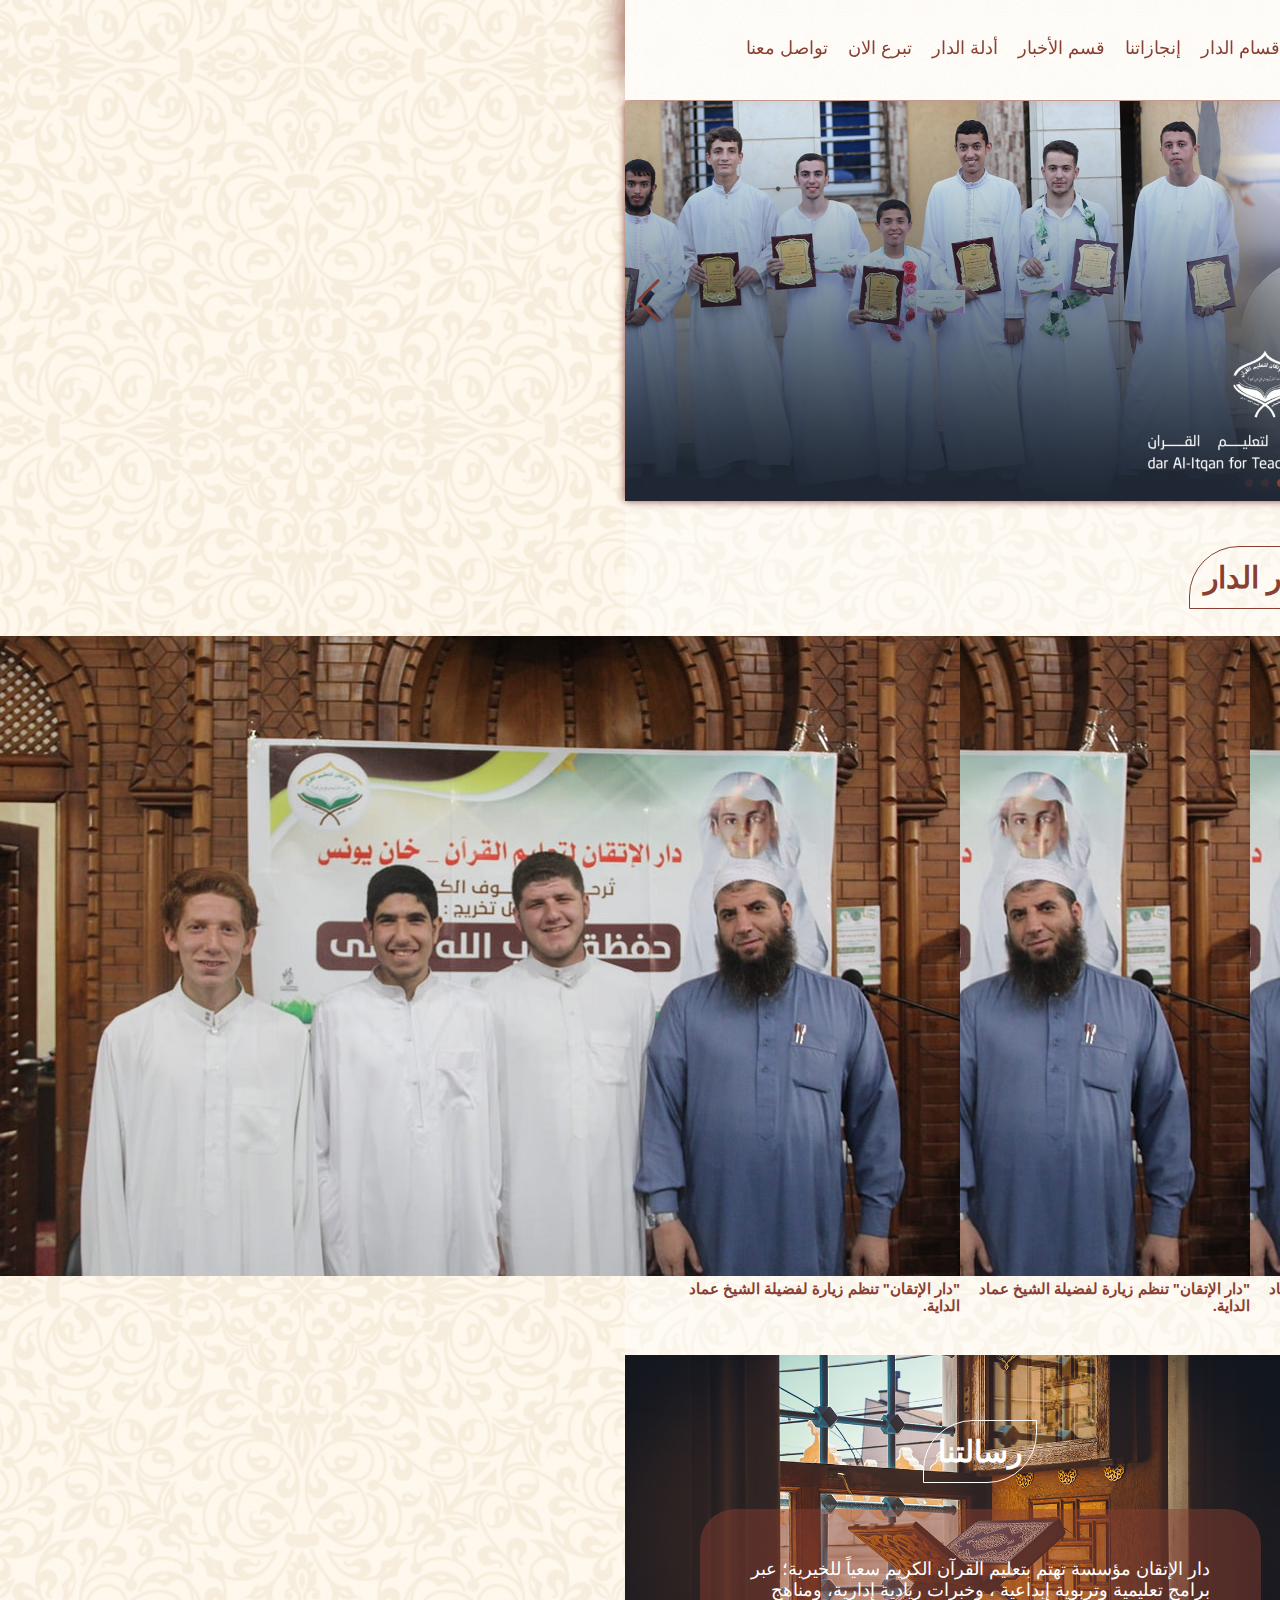
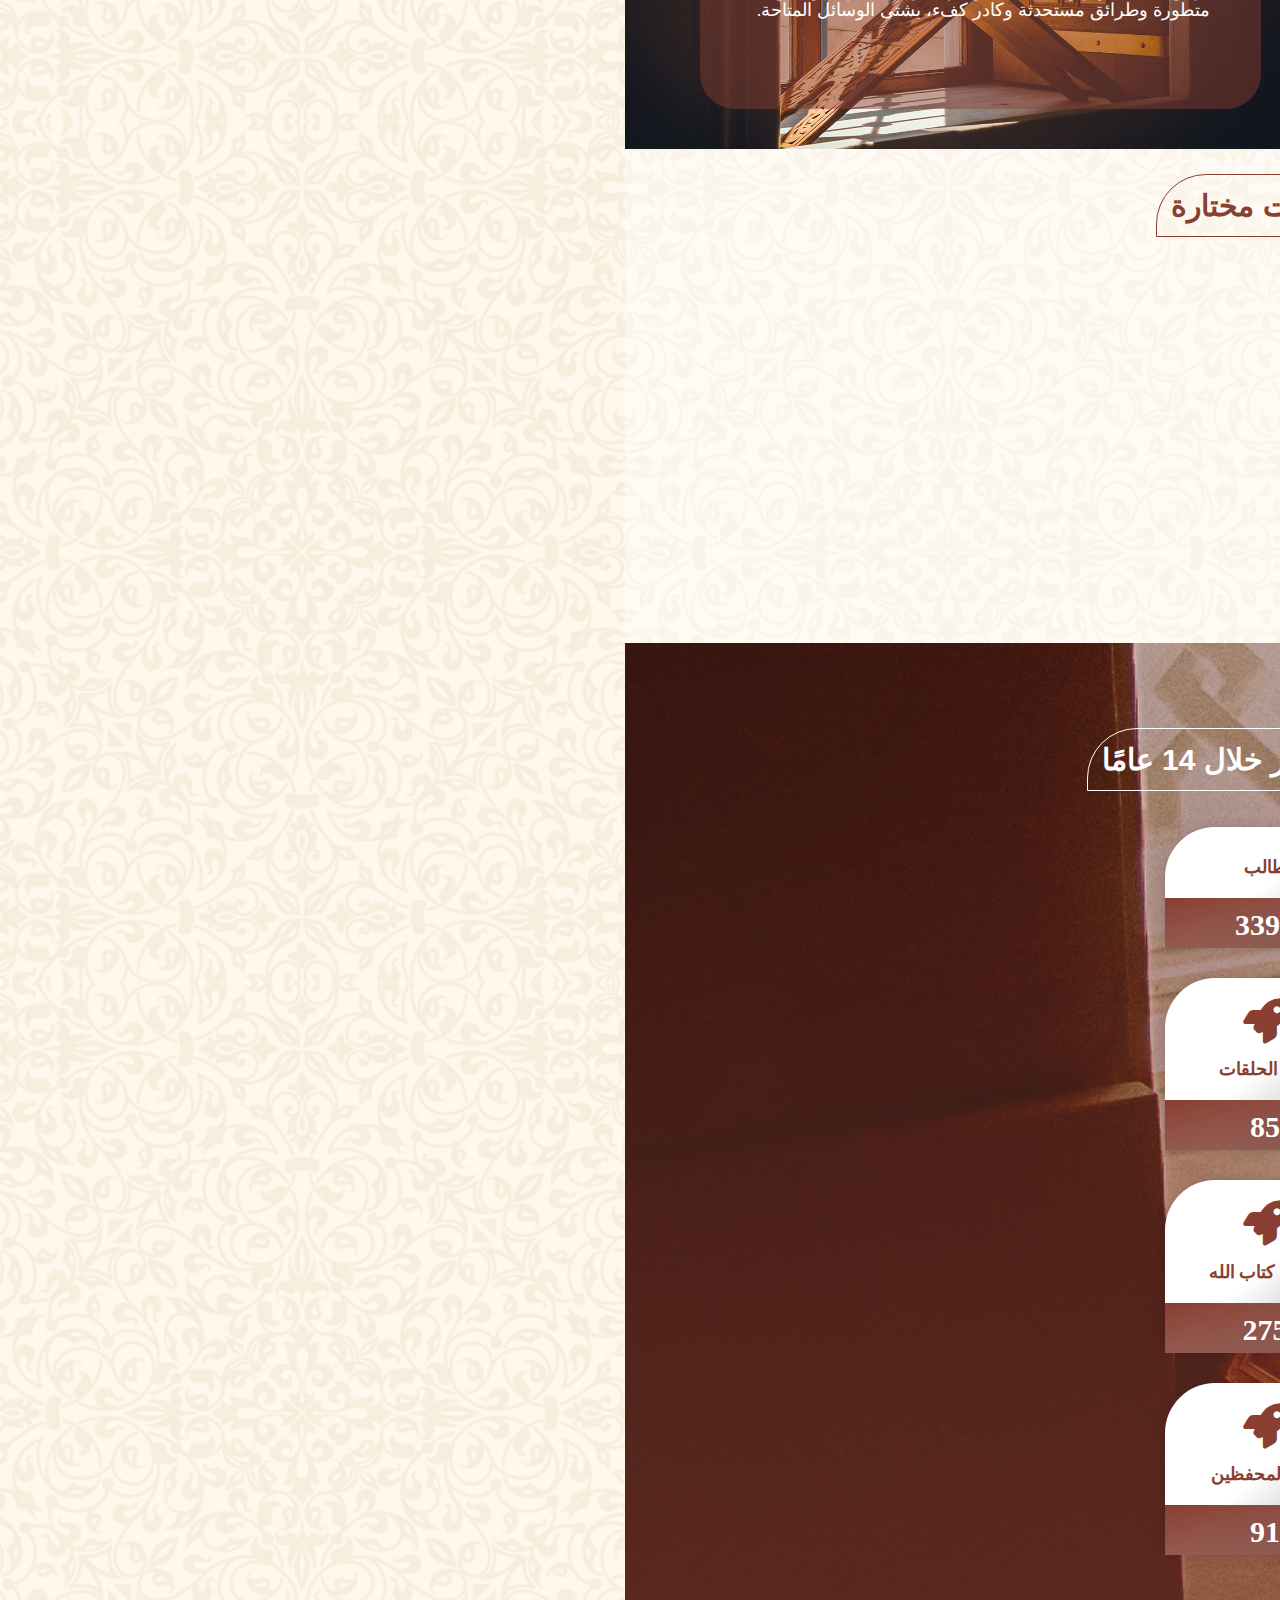
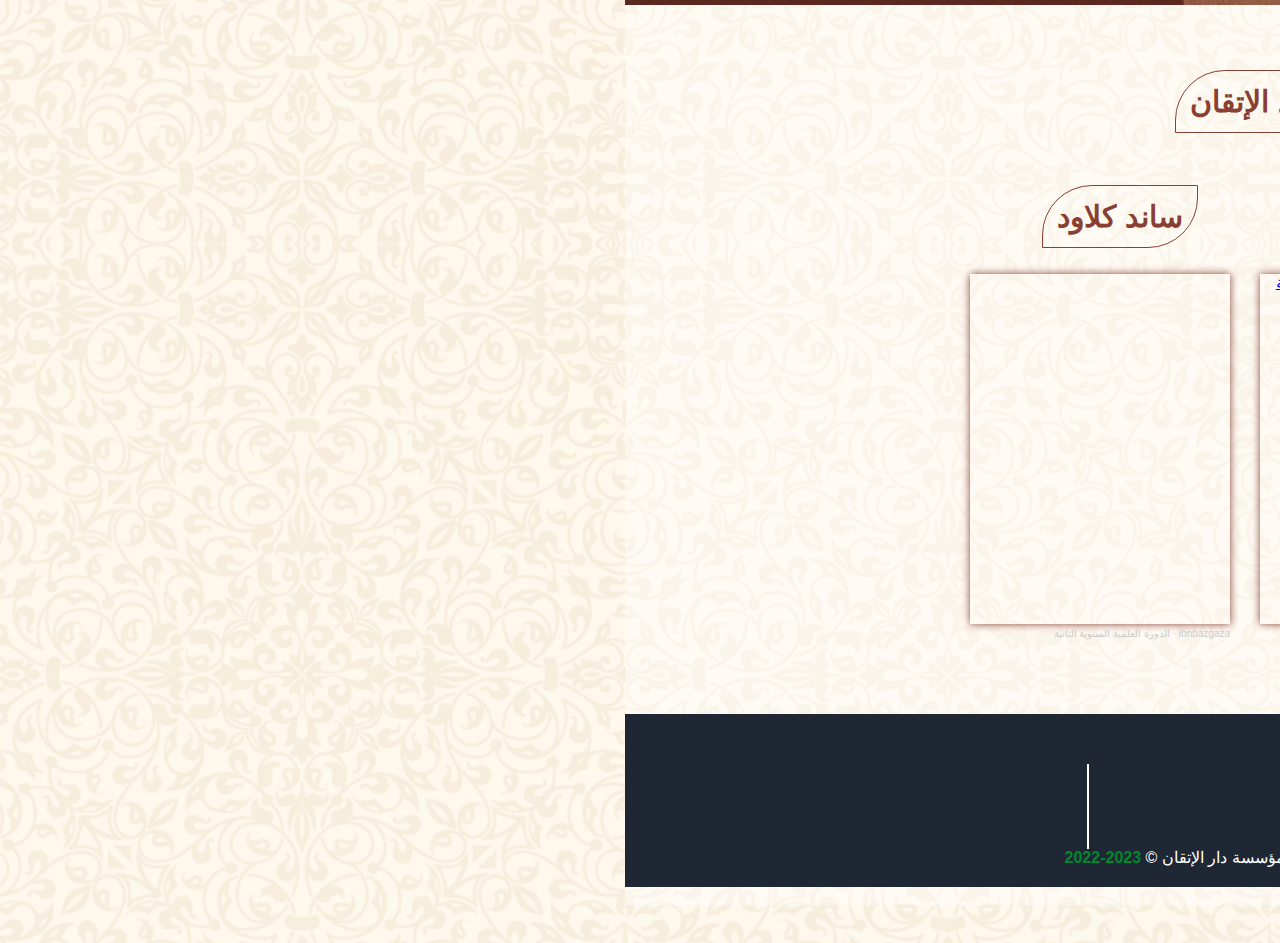
<file: index.html>
<!DOCTYPE html>
<html lang="en">

<head>
    <meta charset="UTF-8">
    <meta http-equiv="X-UA-Compatible" content="IE=edge">
    <meta name="viewport" content="width=device-width, initial-scale=1.0">
    <title>دار الإتقان لتعليم القران</title>
    <link rel="icon" href="image/logo.icon">
    <link href="https://cdn.jsdelivr.net/npm/bootstrap@5.0.2/dist/css/bootstrap.min.css" rel="stylesheet"
        integrity="sha384-EVSTQN3/azprG1Anm3QDgpJLIm9Nao0Yz1ztcQTwFspd3yD65VohhpuuCOmLASjC" crossorigin="anonymous">
    <link rel="stylesheet" href="css/normalize.css">
    <link rel="stylesheet" href="css/all.min.css">
    <link rel="stylesheet" href="css/styel.css">
    <link rel="stylesheet" href="https://cdn.jsdelivr.net/npm/swiper@8/swiper-bundle.min.css" />

    <link rel="stylesheet" href="https://cdnjs.cloudflare.com/ajax/libs/font-awesome/6.2.0/css/all.min.css"
        integrity="sha512-xh6O/CkQoPOWDdYTDqeRdPCVd1SpvCA9XXcUnZS2FmJNp1coAFzvtCN9BmamE+4aHK8yyUHUSCcJHgXloTyT2A=="
        crossorigin="anonymous" referrerpolicy="no-referrer" />
    <script src="js.js"></script>
</head>

<body>
    <div id="fb-root"></div>
    <script async defer crossorigin="anonymous" src="https://connect.facebook.net/ar_AR/sdk.js#xfbml=1&version=v15.0"
        nonce="FnlOFCj2"></script>
    <header clsss="header">
        <div class="container">
            <a href="index.html" class="logo">
                <img src="image/Untitled-1.png" alt="Logo">
            </a>
            <nav>
                <i class="fas fa-bars toggle-menu"></i>
                <ul class="menu">

                    <li><a href="#" class="actives">الرئيسية </a></li>
                    <li class="main-li"><a href="#">عن الجمعية</a>
                        <ul class="sub-menu">
                            <li><a class="sub-a" href="#">مجلس الإدارة</a></li>
                            <li><a class="sub-a" href="#message">الرؤية والرسالة</a></li>
                            <li><a class="sub-a" href="#">الفروع</a></li>

                        </ul>
                    </li>
                    <li class="sac-li"><a href="#">أقسام الدار</a>
                        <ul class="sub-menu">
                            <li class="sub-a"><a href="">قسم تحفيظ القرآن الكريم </a></li>
                            <li class="sub-a"><a href="">قسم الدورات والتجويد والأسانيد</a></li>
                            <li class="sub-a"><a href=""> قسيم ديوان الحفاظ </a></li>
                            <li class="sub-a"><a href="">قسم التربية والمواهب الإبداعية </a></li>
                            <li class="sub-a"><a href=""> قسم الأنشطة والمسابقة </a></li>

                        </ul>
                    </li>
                    <li><a href="#">إنجازاتنا</a></li>
                    <li><a href="news.html">قسم الأخبار</a></li>
                    <li><a href="#">أدلة الدار</a></li>
                    <li><a href="#">تبرع الان</a></li>
                    <li><a href="Contact-Us.html">تواصل معنا </a></li>
                </ul>

            </nav>

        </div>
    </header>


    <div class="swiper nwesimg">
        <!-- Additional required wrapper -->
        <div class="swiper-wrapper">

            <div class="swiper-slide ddd">
                <img src="/image/1.jpg" alt="">
                <div class="carousel-caption d-none d-md-block">
                    <!-- <h5>Second slide label</h5>
                    <p>"دار الإتقان" تنظم زيارة لفضيلة الشيخ عماد الداية.</p> -->
                </div>
            </div>
            <div class="swiper-slide">
                <img src="/image/2.jpg" alt="">
                <div class="carousel-caption d-none d-md-block">
                    <!-- <h5>Second slide label</h5>
                    <p>Some representative placeholder content for the second.</p> -->
                </div>
            </div>
            <div class="swiper-slide">
                <img src="/image/3.jpg" alt="">
                <div class="carousel-caption d-none d-md-block">
                    <!-- <h5>Second slide label</h5>
                    <p>Some representative placeholder content for the second.</p> -->
                </div>
            </div>

        </div>
        <div class="swiper-pagination"></div>
        <div class="swiper-button-prev"></div>
        <div class="swiper-button-next"></div>


    </div>


    <div class="new-item">
        <div class="title">
            <h2><a href="news.html">أخبار الدار</a></h2>

        </div>
        <div class="container">
            <a href="news-one-details.html" class="a-card">

                <div class="card" style="width: 17rem;">
                    <img src="image/222.jpg" class="card-img-top" alt="...">
                    <div class="card-body">
                        <h5 class="card-text"> "دار الإتقان" تنظم زيارة لفضيلة الشيخ عماد الداية.</h5>
                    </div>
                </div>

            </a>
            <a href="news-one-details.html" class="a-card">

                <div class="card" style="width: 17rem;">
                    <img src="image/222.jpg" class="card-img-top" alt="...">
                    <div class="card-body">
                        <h5 class="card-text"> "دار الإتقان" تنظم زيارة لفضيلة الشيخ عماد الداية.</h5>
                    </div>
                </div>

            </a>
            <a href="news-one-details.html" class="a-card">

                <div class="card" style="width: 17rem;">
                    <img src="image/222.jpg" class="card-img-top" alt="...">
                    <div class="card-body">
                        <h5 class="card-text"> "دار الإتقان" تنظم زيارة لفضيلة الشيخ عماد الداية.</h5>
                    </div>
                </div>

            </a>
            <a href="news-one-details.html" class="a-card">

                <div class="card" style="width: 17rem;">
                    <img src="image/222.jpg" class="card-img-top" alt="...">
                    <div class="card-body">
                        <h5 class="card-text"> "دار الإتقان" تنظم زيارة لفضيلة الشيخ عماد الداية.</h5>
                    </div>
                </div>

            </a>
        </div>

    </div>
    <div class="message">

        <div class="container">

            <div class="about-dar">


                <div class="target">
                    <div class="title-1">
                        <h2><a href="#">رؤيتنا</a></h2>

                    </div>
                    <div>
                        <p>
                            نتطلع إلى أن نكون مؤسسة مثالية نموذجية، رائدة في تعليم القرآن وإنبات جيل ذي أخـلاق رفيعة
                            بفهم سلفنا
                            الصالـح علـى مستوى العالم الإسلامي.

                        </p>
                    </div>

                </div>

                <div class="vision">
                    <div class="title-1">
                        <h2><a href="#">رسالتنا</a></h2>

                    </div>


                    <p>
                        دار الإتقان مؤسسة تهتم بتعليم القرآن الكريم سعياً للخيرية؛ عبر برامج تعليمية وتربوية إبداعية ،
                        وخبرات
                        ريادية إدارية، ومناهج متطورة وطرائق مستحدثة وكادر كفء، بشتى الوسائل المتاحة.

                    </p>

                </div>


            </div>

        </div>


    </div>

    <div class="iframe">

        <div class="title">
            <h2><a href="#">مرئيـات مختارة</a></h2>
        </div>

        <div class="container">
            <div class="video">
                <div class="YouTube-main">
                    <iframe style="width:620px ; height: 345px;" class="main-iframe"
                        src="https://www.youtube.com/embed/MIt7xdtnVzE?start=5" title="YouTube video player"
                        frameborder="0"
                        allow="accelerometer; autoplay; clipboard-write; encrypted-media; gyroscope; picture-in-picture"
                        allowfullscreen></iframe>
                </div>
                <div class="YouTube-secondary">
                    <div class="top">
                        <iframe src="https://www.youtube.com/embed/APTAqMpzfMs" style="width: 310px;
                        height: 170px;" title="YouTube video player" frameborder="0"
                            allow="accelerometer; autoplay; clipboard-write; encrypted-media; gyroscope; picture-in-picture"
                            allowfullscreen></iframe>
                    </div>
                    <div class="top">
                        <iframe src="https://www.youtube.com/embed/APTAqMpzfMs" style="width: 310px;
                        height: 170px;" title="YouTube video player" frameborder="0"
                            allow="accelerometer; autoplay; clipboard-write; encrypted-media; gyroscope; picture-in-picture"
                            allowfullscreen></iframe>
                    </div>
                </div>

            </div>



        </div>
    </div>

    <div class="Achievements">
        <div class="container">

            <div class="row">
                <div class="titles">
                    <h2><a href="#">إنجازات الدار خلال 14 عامًا</a></h2>

                </div>

                <div class="col-md-3 col-sm-6">
                    <div class="counter blue">
                        <div class="counter-icon">
                            <i class="fa-solid fa-person"></i>
                        </div>
                        <h3>طالب</h3>
                        <span class="counter-value">14800</span>
                    </div>
                </div>
                <div class="col-md-3 col-sm-6">
                    <div class="counter blue">
                        <div class="counter-icon">
                            <i class="fa fa-rocket"></i>
                        </div>
                        <h3>عدد الحلقات</h3>
                        <span class="counter-value">370</span>
                    </div>
                </div>
                <div class="col-md-3 col-sm-6">
                    <div class="counter blue">
                        <div class="counter-icon">
                            <i class="fa fa-rocket"></i>
                        </div>
                        <h3>حافظ كتاب الله</h3>
                        <span class="counter-value">1200</span>
                    </div>
                </div>
                <div class="col-md-3 col-sm-6">
                    <div class="counter blue">
                        <div class="counter-icon">
                            <i class="fa fa-rocket"></i>
                        </div>
                        <h3>عدد المحفظين</h3>
                        <span class="counter-value">395</span>
                    </div>
                </div>

                <!-- <div class="col-md-3 col-sm-6">
                    <div class="counter blue">
                        <div class="counter-icon">
                            <i class="fa fa-rocket"></i>
                        </div>
                        <h3>طالبة</h3>
                        <span class="counter-value">77000</span>
                    </div>
                </div>
                <div class="col-md-3 col-sm-6">
                    <div class="counter blue">
                        <div class="counter-icon">
                            <i class="fa fa-rocket"></i>
                        </div>
                        <h3>عدد الحلقات</h3>
                        <span class="counter-value">262</span>
                    </div>
                </div>
                <div class="col-md-3 col-sm-6">
                    <div class="counter blue">
                        <div class="counter-icon">
                            <i class="fa fa-rocket"></i>
                        </div>
                        <h3>عدد المحفظات</h3>
                        <span class="counter-value">262</span>
                    </div>
                </div> 
                <div class="col-md-3 col-sm-6">
                    <div class="counter blue">
                        <div class="counter-icon">
                            <i class="fa fa-rocket"></i>
                        </div>
                        <h3>حفاظ كتاب الله</h3>
                        <span class="counter-value">300</span>
                    </div>
                </div> -->
            </div>
        </div>
    </div>


    <!-- Start social media -->
    <div class="socialmedia">
        <div class="container">
            <div class="title" style="z-index: 345;">
                <h2><a href="#">نوافذ الإتقان</a></h2>
            </div>

            <div class="windows">

                <div class="twitter">
                    <div class="title">
                        <h2><a href="#">تويتر</a></h2>
                    </div>
                    <div class="iframe-social">
                        <a class="twitter-timeline twitter" href="https://twitter.com/dar_etqan?ref_src=twsrc%5Etfw">

                        </a>
                        <script async src="https://platform.twitter.com/widgets.js"></script>
                    </div>
                </div>
                <div class="facebook">
                    <div class="title">
                        <h2><a href="#">فيسبوك</a></h2>
                    </div>
                    <div class="iframe-social">
                        <div class="fb-page" data-href="https://www.facebook.com/dar.etqan.gaza" data-tabs="timeline"
                            data-width="346" data-height="350" data-small-header="false"
                            data-adapt-container-width="true" data-hide-cover="true" data-show-facepile="true">
                            <blockquote cite="https://www.facebook.com/dar.etqan.gaza" class="fb-xfbml-parse-ignore"><a
                                    href="https://www.facebook.com/dar.etqan.gaza">‏دار الإتقان لتعليم القرآن الإدارة
                                    العامة‏</a></blockquote>
                        </div>
                    </div>
                </div>
                <div class="soundcloud">
                    <div class="title">
                        <h2><a href="#">ساند كلاود</a></h2>
                    </div>
                    <div class="iframe-social">
                        <iframe width="100%" height="350" scrolling="no" frameborder="no" allow="autoplay"
                            src="https://w.soundcloud.com/player/?url=https%3A//api.soundcloud.com/playlists/1009014613&color=%23893f32&auto_play=false&hide_related=false&show_comments=true&show_user=true&show_reposts=false&show_teaser=true&visual=true"></iframe>
                        <div
                            style="font-size: 10px; color: #cccccc;line-break: anywhere;word-break: normal;overflow: hidden;white-space: nowrap;text-overflow: ellipsis; font-family: Interstate,Lucida Grande,Lucida Sans Unicode,Lucida Sans,Garuda,Verdana,Tahoma,sans-serif;font-weight: 100;">
                            <a href="https://soundcloud.com/ibnbazgaza" title="ibnbazgaza" target="_blank"
                                style="color: #cccccc; text-decoration: none;">ibnbazgaza</a> · <a
                                href="https://soundcloud.com/ibnbazgaza/sets/qgxszuuxv30j"
                                title="الدورة العلمية السنوية الثانية" target="_blank"
                                style="color: #cccccc; text-decoration: none;">الدورة العلمية السنوية الثانية</a>
                        </div>
                    </div>
                </div>

            </div>
        </div>
    </div>
    <!-- End social media -->

    <!-- Start Footer -->
    <div class="footer">
        <div class="container">

            <div class="about-footer">
                <div class="about">
                    <h4>عن المؤسسة</h5>
                        <p>
                            دار الإتقان لتعليم القرآن مؤسسة قرآنية تشرف على مراكز تعليم القرآن من خلال برامج تربوية
                            وتعليمية
                            متميزة ومناهج متطورة وكادر كفء
                        </p>

                </div>

                <div class="location">
                    <h4>مقر المؤسسة</h4>
                    <iframe class="ifr"
                        src="https://www.google.com/maps/embed?pb=!1m14!1m12!1m3!1d4822.093041112942!2d34.25071975595352!3d31.28343318419432!2m3!1f0!2f0!3f0!3m2!1i1024!2i768!4f13.1!5e0!3m2!1sar!2s!4v1668204470355!5m2!1sar!2s"
                        width="300" height="150" style="border:0;" allowfullscreen="" loading="lazy"
                        referrerpolicy="no-referrer-when-downgrade"></iframe>
                </div>
                <div class="if">
                    <!-- <h4>تغريدات الإتقان</h4>
                    <div class="Twitter">

                        
                    </div> -->
                </div>
            </div>

        </div>
        <p class="copyright">جميع الحقوق محفوظة لدى مؤسسة دار الإتقان &copy; <span> 2023-2022 </span>
        </p>

    </div>
    <!-- End Footer -->

    <button onclick="topFunction()" id="myBtn" title="Go to top">
        <i class="fa-solid fa-arrow-up"></i>
    </button>
    <script>

        let mybutton = document.getElementById("myBtn");

        // When the user scrolls down 20px from the top of the document, show the button
        window.onscroll = function () { scrollFunction() };

        function scrollFunction() {
            if (document.body.scrollTop > 20 || document.documentElement.scrollTop > 20) {
                mybutton.style.display = "block";
            } else {
                mybutton.style.display = "none";
            }
        }

        // When the user clicks on the button, scroll to the top of the document
        function topFunction() {
            document.body.scrollTop = 0;
            document.documentElement.scrollTop = 0;
        }

    </script>


    <script type="text/javascript" src="https://code.jquery.com/jquery-1.12.0.min.js"></script>
     
    <script>
        $(document).ready(function () {
            $('.counter-value').each(function () {
                $(this).prop('Counter', 0).animate({
                    Counter: $(this).text()
                }, {
                    duration: 3500,
                    easing: 'swing',
                    step: function (now) {
                        $(this).text(Math.ceil(now));
                    }
                });
            });
        });
    </script>
    <script src="https://cdn.jsdelivr.net/npm/swiper@8/swiper-bundle.min.js"></script>
    <script>
        const swiper = new Swiper('.swiper', {

            loop: true,

            pagination: {
                el: '.swiper-pagination',
            },

            navigation: {
                nextEl: '.swiper-button-next',
                prevEl: '.swiper-button-prev',
            },


        });


    </script>
</body>

</html>
</file>
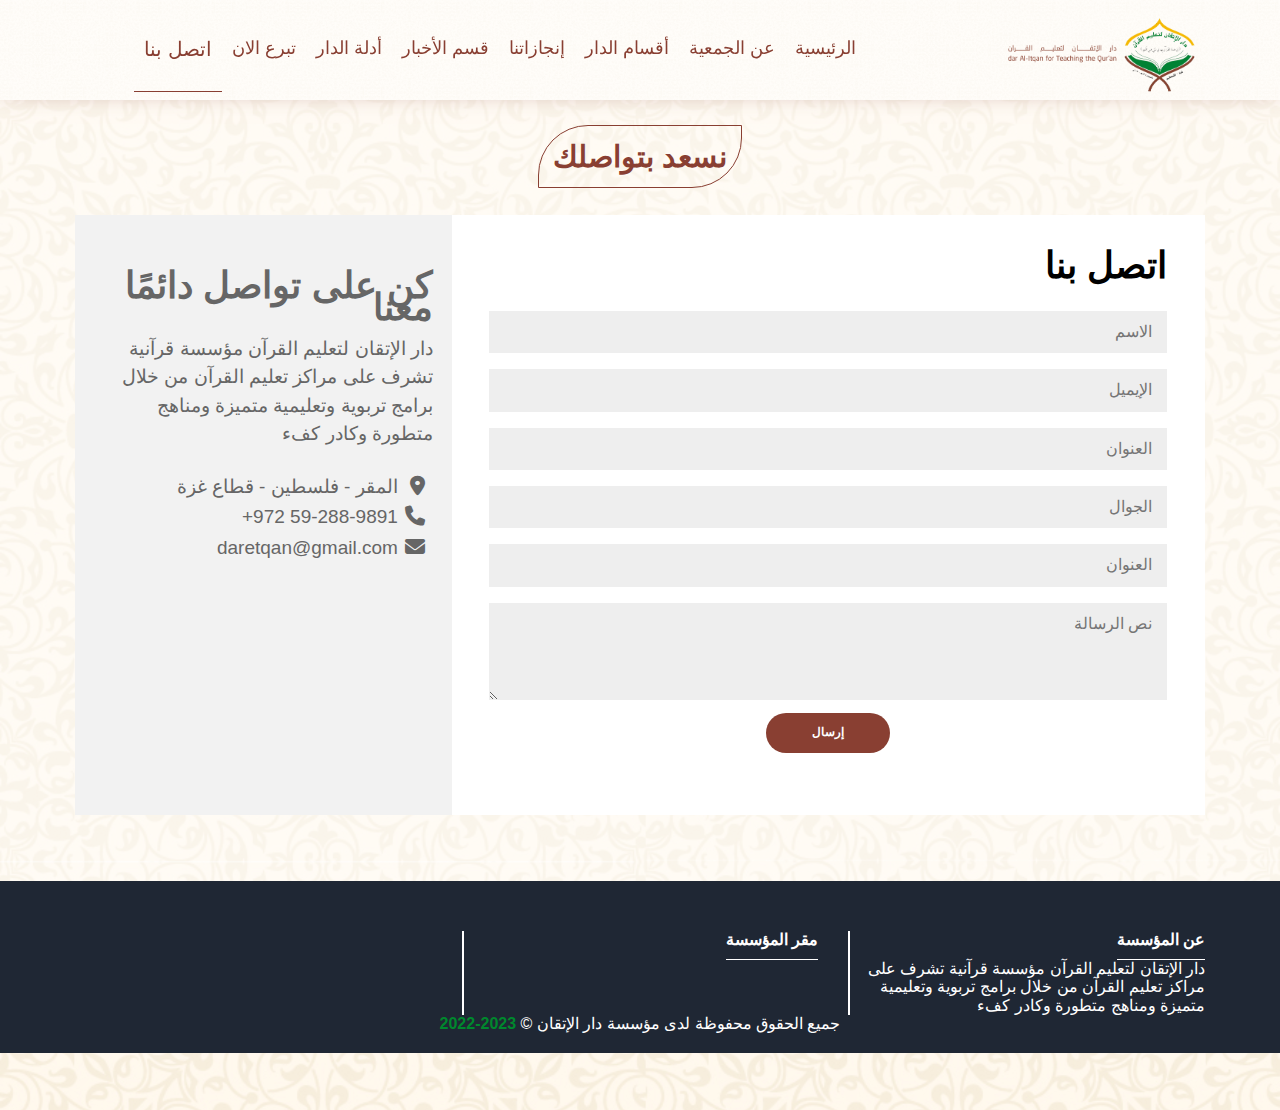
<file: Contact-Us.html>
<!DOCTYPE html>
<html lang="en">

<head>
    <meta charset="UTF-8">
    <meta http-equiv="X-UA-Compatible" content="IE=edge">
    <meta name="viewport" content="width=device-width, initial-scale=1.0">
    <title>اتصل بنا</title>
    <link rel="icon" href="image/logo.icon">
    <link href="https://cdn.jsdelivr.net/npm/bootstrap@5.0.2/dist/css/bootstrap.min.css" rel="stylesheet"
        integrity="sha384-EVSTQN3/azprG1Anm3QDgpJLIm9Nao0Yz1ztcQTwFspd3yD65VohhpuuCOmLASjC" crossorigin="anonymous">
    <link rel="stylesheet" href="css/normalize.css">
    <link rel="stylesheet" href="css/all.min.css">
    <link rel="stylesheet" href="css/styel.css">
    <link rel="stylesheet" href="https://cdn.jsdelivr.net/npm/swiper@8/swiper-bundle.min.css" />

    <link rel="stylesheet" href="https://cdnjs.cloudflare.com/ajax/libs/font-awesome/6.2.0/css/all.min.css"
        integrity="sha512-xh6O/CkQoPOWDdYTDqeRdPCVd1SpvCA9XXcUnZS2FmJNp1coAFzvtCN9BmamE+4aHK8yyUHUSCcJHgXloTyT2A=="
        crossorigin="anonymous" referrerpolicy="no-referrer" />
    <script src="js.js"></script>
    <style>

    </style>
</head>

<body>
    <header clsss="header">
        <div class="container">
            <a href="index.html" class="logo">
                <img src="image/Untitled-1.png" alt="Logo">
            </a>
            <nav>
                <i class="fas fa-bars toggle-menu"></i>
                <ul class="menu">

                    <li><a href="index.html">الرئيسية </a></li>
                    <li class="main-li"><a href="#">عن الجمعية</a>
                        <ul class="sub-menu">
                            <li><a class="sub-a" href="#">مجلس الإدارة</a></li>
                            <li><a class="sub-a" href="#message">الرؤية والرسالة</a></li>
                            <li><a class="sub-a" href="#">الفروع</a></li>

                        </ul>
                    </li>
                    <li class="sac-li"><a href="#">أقسام الدار</a>
                        <ul class="sub-menu">
                            <li class="sub-a"><a href="">قسم تحفيظ القرآن الكريم </a></li>
                            <li class="sub-a"><a href="">قسم الدورات والتجويد والأسانيد</a></li>
                            <li class="sub-a"><a href=""> قسيم ديوان الحفاظ </a></li>
                            <li class="sub-a"><a href="">قسم التربية والمواهب الإبداعية </a></li>
                            <li class="sub-a"><a href=""> قسم الأنشطة والمسابقة </a></li>

                        </ul>
                    </li>
                    <li><a href="#">إنجازاتنا</a></li>
                    <li><a href="news.html">قسم الأخبار</a></li>
                    <li><a href="#">أدلة الدار</a></li>
                    <li><a href="#">تبرع الان</a></li>
                    <li><a href="Contact-Us.html" class="actives">اتصل بنا</a></li>
                </ul>

            </nav>

        </div>
    </header>

    <div class="title"  >
        <h2><a href="news.html">نسعد بتواصلك</a></h2>
    </div>

    <div class="contact-us">

        <div class="container">
            <div class="form-container">
                <div class="right-container">
                    <div class="right-inner-container">
                        <form action="#">
                            <h2 class="lg-view">اتصل بنا</h2>

                            <!-- <div class="social-container">
                                <a href="#" class="social"><i class="fab fa-facebook-f"></i></a>
                                <a href="#" class="social"><i class="fab fa-google-plus-g"></i></a>
                                <a href="#" class="social"><i class="fab fa-linkedin-in"></i></a>
                            </div> -->
                            <input type="text" placeholder="الاسم" />
                            <input type="email" placeholder="الإيميل" />
                            <input type="" placeholder="العنوان" />
                            <input type="phone" placeholder="الجوال" />
                            <input type="text" placeholder="العنوان" />
                            <textarea rows="4" placeholder="نص الرسالة"></textarea>
                            <button>إرسال</button>
                        </form>
                    </div>
                </div>
                <div class="left-container">
                    <div class="left-inner-container">
                        <h2>كن على تواصل دائمًا معنا </h2>
                        <p> دار الإتقان لتعليم القرآن مؤسسة قرآنية تشرف على مراكز تعليم القرآن من خلال برامج تربوية
                            وتعليمية
                            متميزة ومناهج متطورة وكادر كفء</p>
                        <br>

                        <p class="location-contactUc">المقر - فلسطين - قطاع غزة </p>
                        <p class="phone-contactUc">+972 59-288-9891</p>
                        <p class="email-contactUc">daretqan@gmail.com</p>
                    </div>
                </div>
            </div>
        </div>
    </div>



    </div>
    <!-- Start Footer -->
    <div class="footer">
        <div class="container">

            <div class="about-footer">
                <div class="about">
                    <h4>عن المؤسسة</h5>
                        <p>
                            دار الإتقان لتعليم القرآن مؤسسة قرآنية تشرف على مراكز تعليم القرآن من خلال برامج تربوية
                            وتعليمية
                            متميزة ومناهج متطورة وكادر كفء
                        </p>

                </div>

                <div class="location">
                    <h4>مقر المؤسسة</h4>
                    <iframe class="ifr"
                        src="https://www.google.com/maps/embed?pb=!1m14!1m12!1m3!1d4822.093041112942!2d34.25071975595352!3d31.28343318419432!2m3!1f0!2f0!3f0!3m2!1i1024!2i768!4f13.1!5e0!3m2!1sar!2s!4v1668204470355!5m2!1sar!2s"
                        width="300" height="150" style="border:0;" allowfullscreen="" loading="lazy"
                        referrerpolicy="no-referrer-when-downgrade"></iframe>
                </div>
                <div class="if">
                    <!-- <h4>تغريدات الإتقان</h4>
                <div class="Twitter">                      
                </div> -->
                </div>
            </div>

        </div>
        <p class="copyright">جميع الحقوق محفوظة لدى مؤسسة دار الإتقان &copy; <span> 2023-2022 </span>
        </p>

    </div>
    <!-- End Footer -->
    <button onclick="topFunction()" id="myBtn" title="Go to top">
        <i class="fa-solid fa-arrow-up"></i>
    </button>
    <script src="btn.js"></script>
</body>

</html>
</file>
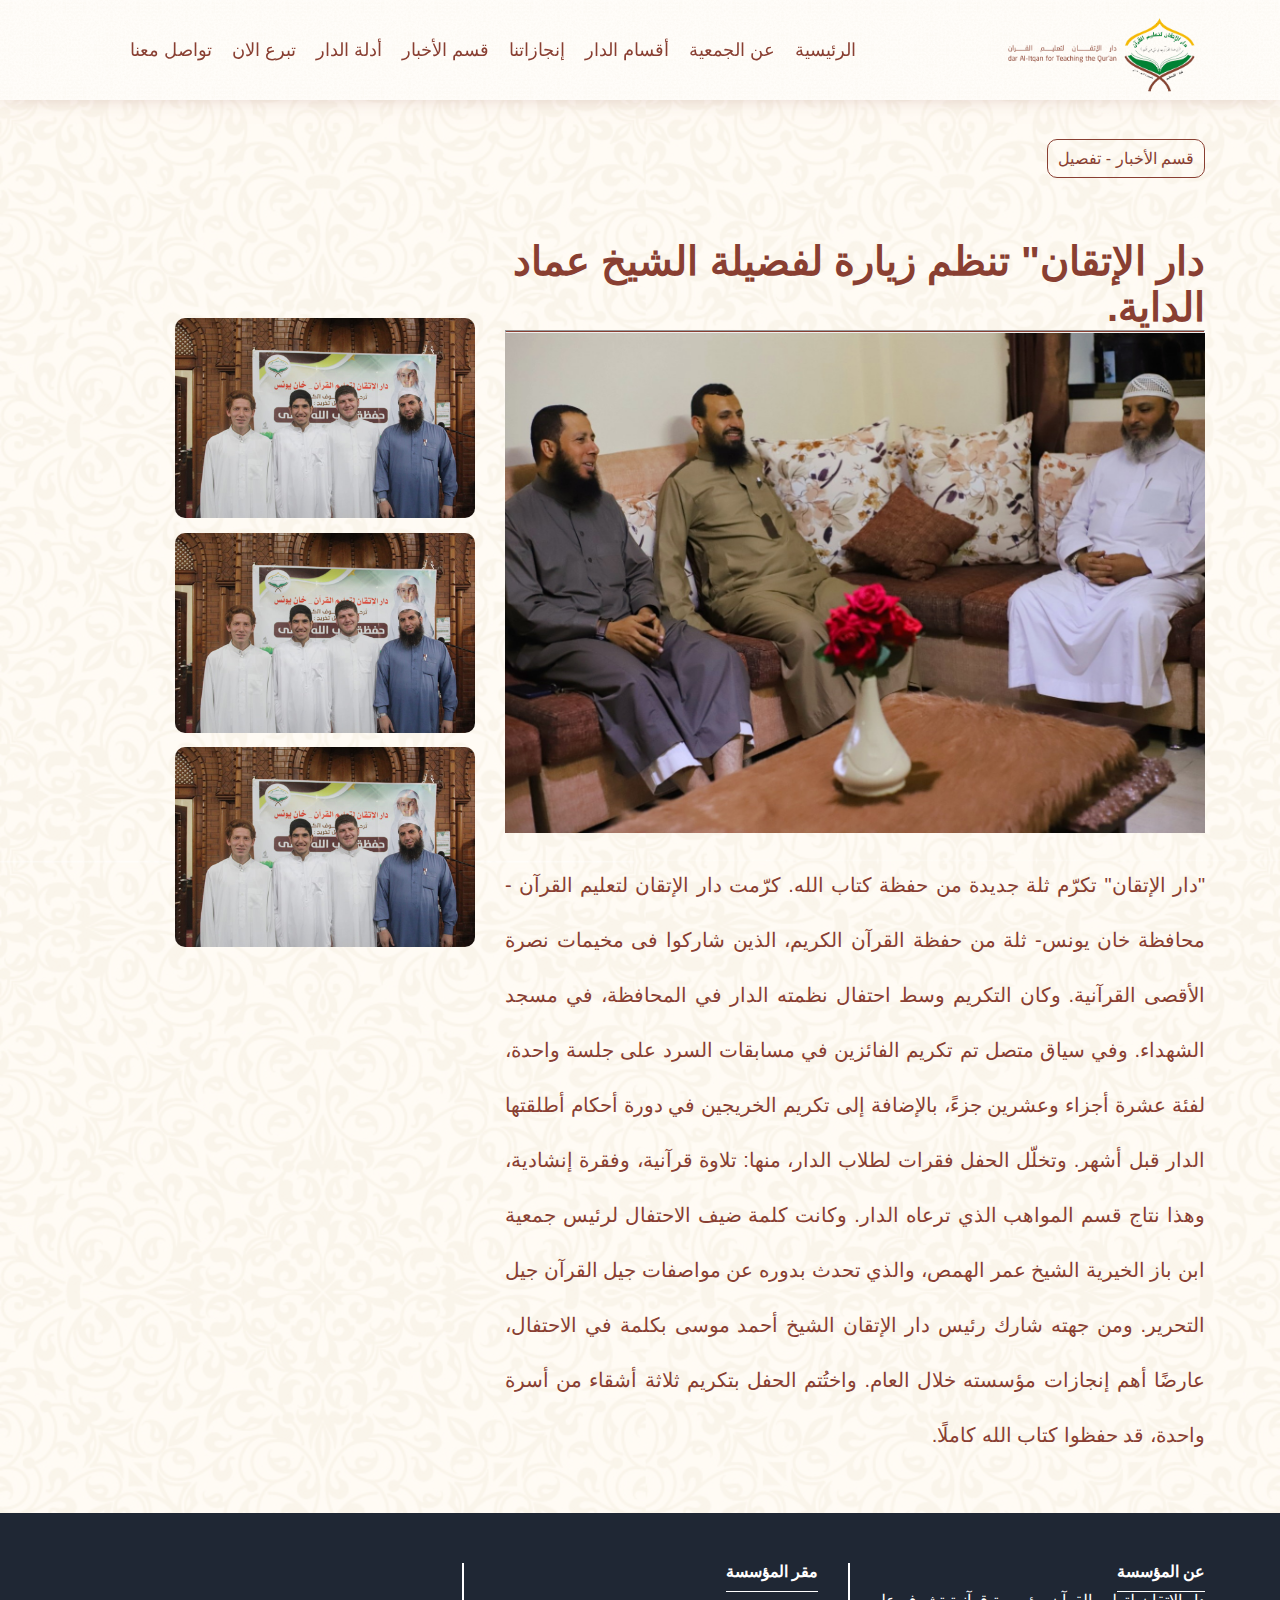
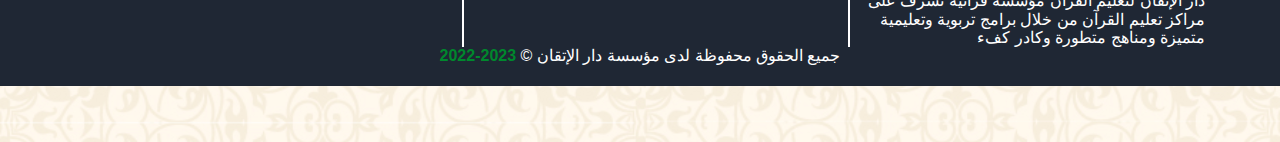
<file: news-one-details.html>
<!DOCTYPE html>
<html lang="en">

<head>
    <meta charset="UTF-8">
    <meta http-equiv="X-UA-Compatible" content="IE=edge">
    <meta name="viewport" content="width=device-width, initial-scale=1.0">
    <title>دار الإتقان" تنظم زيارة لفضيلة الشيخ عماد الداية.</title>
    <link rel="icon" href="image/logo.icon">
    <link href="https://cdn.jsdelivr.net/npm/bootstrap@5.0.2/dist/css/bootstrap.min.css" rel="stylesheet"
        integrity="sha384-EVSTQN3/azprG1Anm3QDgpJLIm9Nao0Yz1ztcQTwFspd3yD65VohhpuuCOmLASjC" crossorigin="anonymous">
    <link rel="stylesheet" href="css/normalize.css">
    <link rel="stylesheet" href="css/all.min.css">
    <link rel="stylesheet" href="css/styel.css">
    <link rel="stylesheet" href="https://cdn.jsdelivr.net/npm/swiper@8/swiper-bundle.min.css" />

    <link rel="stylesheet" href="https://cdnjs.cloudflare.com/ajax/libs/font-awesome/6.2.0/css/all.min.css"
        integrity="sha512-xh6O/CkQoPOWDdYTDqeRdPCVd1SpvCA9XXcUnZS2FmJNp1coAFzvtCN9BmamE+4aHK8yyUHUSCcJHgXloTyT2A=="
        crossorigin="anonymous" referrerpolicy="no-referrer" />

</head>

<body>
    <header clsss="header">
        <div class="container">
            <a href="index.html" class="logo">
                <img src="image/Untitled-1.png" alt="Logo">
            </a>
            <nav>
                <i class="fas fa-bars toggle-menu"></i>
                <ul class="menu">

                    <li><a href="index.html">الرئيسية </a></li>
                    <li class="main-li"><a href="#">عن الجمعية</a>
                        <ul class="sub-menu">
                            <li><a class="sub-a" href="#">مجلس الإدارة</a></li>
                            <li><a class="sub-a" href="#message">الرؤية والرسالة</a></li>
                            <li><a class="sub-a" href="#">الفروع</a></li>

                        </ul>
                    </li>
                    <li class="sac-li"><a href="#">أقسام الدار</a>
                        <ul class="sub-menu">
                            <li class="sub-a"><a href="">قسم تحفيظ القرآن الكريم </a></li>
                            <li class="sub-a"><a href="">قسم الدورات والتجويد والأسانيد</a></li>
                            <li class="sub-a"><a href=""> قسيم ديوان الحفاظ </a></li>
                            <li class="sub-a"><a href="">قسم التربية والمواهب الإبداعية </a></li>
                            <li class="sub-a"><a href=""> قسم الأنشطة والمسابقة </a></li>

                        </ul>
                    </li>
                    <li><a href="#">إنجازاتنا</a></li>
                    <li><a href="news.html">قسم الأخبار</a></li>
                    <li><a href="#">أدلة الدار</a></li>
                    <li><a href="#">تبرع الان</a></li>
                    <li><a href="#">تواصل معنا </a></li>
                </ul>

            </nav>

        </div>
    </header>


    <div class="new-one">
        <div class="container">
            <div class="path">
                <a href="#">
                    قسم الأخبار - تفصيل
                </a>

            </div>

            <div class="content">
                <div class="image-news">
                    <div class="titles">
                        <h3>دار الإتقان" تنظم زيارة لفضيلة الشيخ عماد الداية.</h3>
                        <hr class="hr">
                    </div>
                    <div class="imags">
                        <img src="/image/111.jpg" alt="">
                    </div>
                    <p class="details">
                        "دار الإتقان" تكرّم ثلة جديدة من حفظة كتاب الله.
                        كرّمت دار الإتقان لتعليم القرآن - محافظة خان يونس- ثلة من حفظة القرآن الكريم، الذين شاركوا فى
                        مخيمات نصرة الأقصى القرآنية.

                        وكان التكريم وسط احتفال نظمته الدار في المحافظة، في مسجد الشهداء.
                        وفي سياق متصل تم تكريم الفائزين في مسابقات السرد على جلسة واحدة، لفئة عشرة أجزاء وعشرين جزءً،
                        بالإضافة إلى تكريم الخريجين في دورة أحكام أطلقتها الدار قبل أشهر.

                        وتخلّل الحفل فقرات لطلاب الدار، منها: تلاوة قرآنية، وفقرة إنشادية، وهذا نتاج قسم المواهب الذي
                        ترعاه الدار.

                        وكانت كلمة ضيف الاحتفال لرئيس جمعية ابن باز الخيرية الشيخ عمر الهمص، والذي تحدث بدوره عن مواصفات
                        جيل القرآن جيل التحرير.

                        ومن جهته شارك رئيس دار الإتقان الشيخ أحمد موسى بكلمة في الاحتفال، عارضًا أهم إنجازات مؤسسته خلال
                        العام.

                        واختُتم الحفل بتكريم ثلاثة أشقاء من أسرة واحدة، قد حفظوا كتاب الله كاملًا.</p>


                </div>
                <div class="image-other">
                    <img src="/image/222.jpg" alt="">
                    <img src="/image/222.jpg" alt="">
                    <img src="/image/222.jpg" alt="">
                </div>




            </div>
        </div>


    </div>
    </div>
 <!-- Start Footer -->
 <div class="footer">
    <div class="container">

        <div class="about-footer">
            <div class="about">
                <h4>عن المؤسسة</h5>
                    <p>
                        دار الإتقان لتعليم القرآن مؤسسة قرآنية تشرف على مراكز تعليم القرآن من خلال برامج تربوية
                        وتعليمية
                        متميزة ومناهج متطورة وكادر كفء
                    </p>

            </div>

            <div class="location">
                <h4>مقر المؤسسة</h4>
                <iframe class="ifr"
                    src="https://www.google.com/maps/embed?pb=!1m14!1m12!1m3!1d4822.093041112942!2d34.25071975595352!3d31.28343318419432!2m3!1f0!2f0!3f0!3m2!1i1024!2i768!4f13.1!5e0!3m2!1sar!2s!4v1668204470355!5m2!1sar!2s"
                    width="300" height="150" style="border:0;" allowfullscreen="" loading="lazy"
                    referrerpolicy="no-referrer-when-downgrade"></iframe>
            </div>
            <div class="if">
                <!-- <h4>تغريدات الإتقان</h4>
                <div class="Twitter">                      
                </div> -->
            </div>
        </div>

    </div>
    <p class="copyright">جميع الحقوق محفوظة لدى مؤسسة دار الإتقان &copy; <span> 2023-2022 </span>
    </p>

</div>
<!-- End Footer -->
<button onclick="topFunction()" id="myBtn" title="Go to top">
    <i class="fa-solid fa-arrow-up"></i>
</button>
<script src="btn.js"></script>
</body>

</html>
</file>
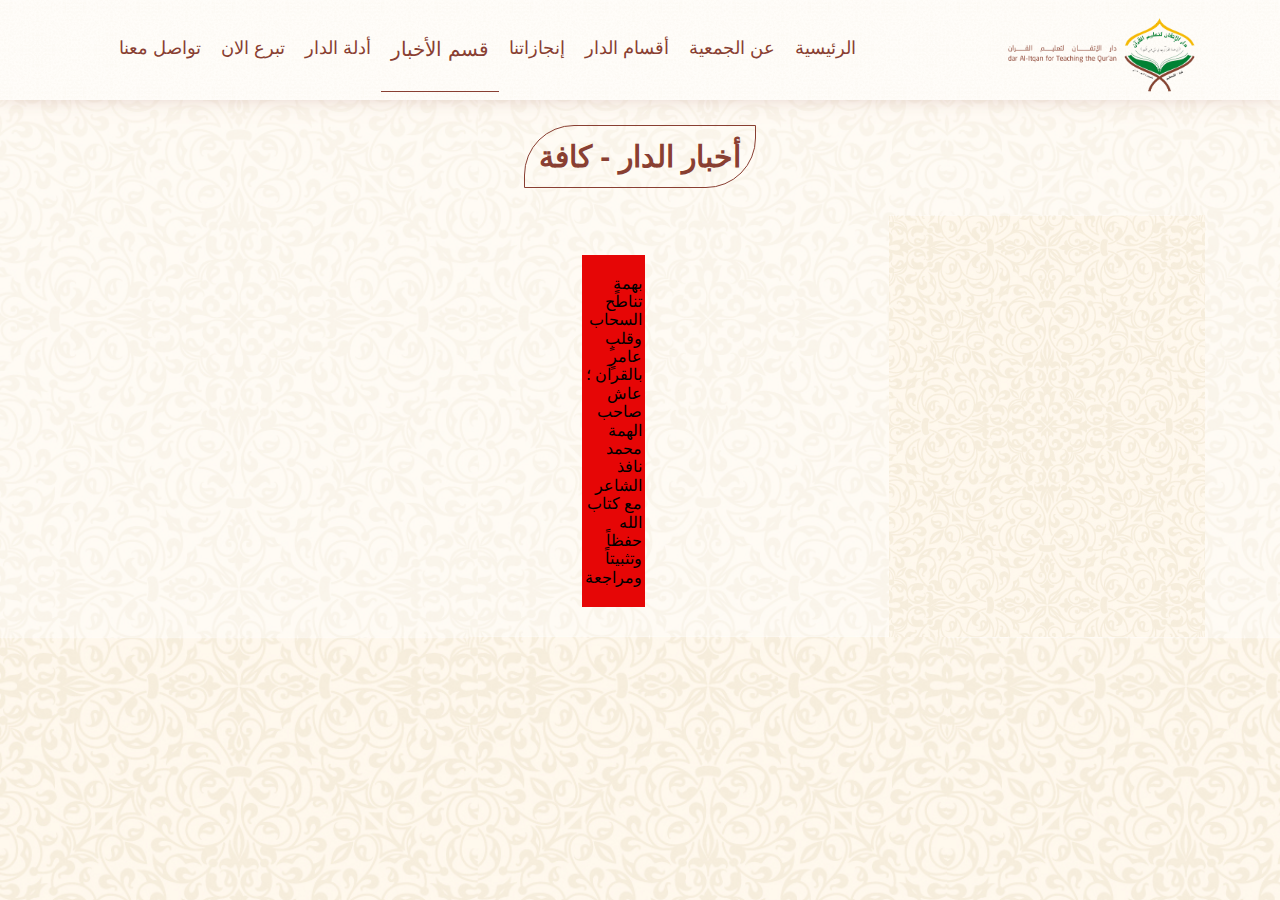
<file: news.html>
<!DOCTYPE html>
<html lang="en">

<head>
    <meta charset="UTF-8">
    <meta http-equiv="X-UA-Compatible" content="IE=edge">
    <meta name="viewport" content="width=device-width, initial-scale=1.0">
    <title>أخبار الدار</title>
    <link rel="icon" href="image/logo.icon">
    <link href="https://cdn.jsdelivr.net/npm/bootstrap@5.0.2/dist/css/bootstrap.min.css" rel="stylesheet"
        integrity="sha384-EVSTQN3/azprG1Anm3QDgpJLIm9Nao0Yz1ztcQTwFspd3yD65VohhpuuCOmLASjC" crossorigin="anonymous">
    <link rel="stylesheet" href="css/normalize.css">
    <link rel="stylesheet" href="css/all.min.css">
    <link rel="stylesheet" href="css/styel.css">
    <link rel="stylesheet" href="https://cdn.jsdelivr.net/npm/swiper@8/swiper-bundle.min.css" />

    <link rel="stylesheet" href="https://cdnjs.cloudflare.com/ajax/libs/font-awesome/6.2.0/css/all.min.css"
        integrity="sha512-xh6O/CkQoPOWDdYTDqeRdPCVd1SpvCA9XXcUnZS2FmJNp1coAFzvtCN9BmamE+4aHK8yyUHUSCcJHgXloTyT2A=="
        crossorigin="anonymous" referrerpolicy="no-referrer" />
    <link rel="stylesheet" href="css/news.css">

</head>

<body>
    <header clsss="header">
        <div class="container">
            <a href="index.html" class="logo">
                <img src="image/Untitled-1.png" alt="Logo">
            </a>
            <nav>
                <i class="fas fa-bars toggle-menu"></i>
                <ul class="menu">

                    <li><a href="index.html">الرئيسية </a></li>
                    <li class="main-li"><a href="#">عن الجمعية</a>
                        <ul class="sub-menu">
                            <li><a class="sub-a" href="#">مجلس الإدارة</a></li>
                            <li><a class="sub-a" href="#message">الرؤية والرسالة</a></li>
                            <li><a class="sub-a" href="#">الفروع</a></li>

                        </ul>
                    </li>
                    <li class="sac-li"><a href="#">أقسام الدار</a>
                        <ul class="sub-menu">
                            <li class="sub-a"><a href="">قسم تحفيظ القرآن الكريم </a></li>
                            <li class="sub-a"><a href="">قسم الدورات والتجويد والأسانيد</a></li>
                            <li class="sub-a"><a href=""> قسيم ديوان الحفاظ </a></li>
                            <li class="sub-a"><a href="">قسم التربية والمواهب الإبداعية </a></li>
                            <li class="sub-a"><a href=""> قسم الأنشطة والمسابقة </a></li>

                        </ul>
                    </li>
                    <li><a href="index.html/#message">إنجازاتنا</a></li>
                    <li><a href="news.html" class="actives">قسم الأخبار</a></li>
                    <li><a href="#">أدلة الدار</a></li>
                    <li><a href="#">تبرع الان</a></li>
                    <li><a href="Contact-Us.html">تواصل معنا </a></li>
                </ul>

            </nav>

        </div>
    </header>

    <div class="items">
        <div class="title">
            <h2><a href="news.html">أخبار الدار - كافة</a></h2>
        </div>
        <div class="container">
            <div class="item-news">
                <div class="main-content">
                    <h3>اخر الأخبار</h3>
                    <a href="news-one-details.html">

                        <div>
                            <div>
                                <h5 class="card-text"> "دار الإتقان" تنظم زيارة لفضيلة الشيخ عماد الداية.</h5>
                            </div>
                        </div>

                    </a>
                </div>
                <div class="second-content">
                    <div class="titls-new">
                        <p>
                            بهمةٍ تناطح السحاب وقلبٍ عامرٍ بالقرآن ؛ عاش صاحب الهمة محمد نافذ الشاعر مع كتاب الله حفظاً
                            وتثبيتاً ومراجعة
                        </p>
                    </div>


                </div>
            </div>
        </div>


    </div>


    <button onclick="topFunction()" id="myBtn" title="Go to top">
        <i class="fa-solid fa-arrow-up"></i>
    </button>
    <script src="btn.js"></script>
    <script src="js.js"></script>
</body>

</html>
</file>
<file: css/styel.css>
:root {
    --main-color: #00882d;
    --second-color: #893f32;
    --section-padding: 100px;
    --padding-stander: 20px;
}

* {
    -webkit-box-sizing: border-box;
    -moz-box-sizing: border-box;
    box-sizing: border-box;
    padding: 0;
    margin: 0;
    direction: rtl;
}

html {
    scroll-behavior: smooth;
}

body {
    font-family: 'Open Sans', sans-serif;
    background-color: #82d69e00;
    background-image: url("/image/1607\ [Converted].jpg");
    background-size: contain;
    position: relative;
}

body::after {
    position: absolute;
    content: "";
    width: 100%;
    top: 0;
    left: 0;
    height: 100%;
    background-color: rgba(255, 255, 255, 0.404);
    z-index: -1;
}

ul {
    list-style: none;
}

.container {

    padding-left: var(--padding-stander);
    padding-right: var(--padding-stander);
    margin-left: auto;
    margin-right: auto;

}

/* Small Screens */
@media (min-width: 768px) {
    .container {
        width: 750px;
    }
}

/* Medium Screens */
@media (min-width: 992px) {
    .container {
        width: 970px;
    }
}

/* Large Screens */
@media (min-width: 1200px) {
    .container {
        width: 1170px;
    }
}

/* End Global Rules */

/* Start header */

header {

    position: sticky;
    top: 0;
    width: 100%;
    z-index: 10000;
    background-color: white;
    height: 100px;
    box-shadow: 0px -19px 29px var(--second-color);
    background-image: url("/image/1607\ [Converted].jpg");
    background-size: contain;
}

header::after {
    position: absolute;
    content: "";
    width: 100%;
    top: 0;
    left: 0;
    height: 100%;
    background-color: rgba(255, 255, 255, 0.685);
    z-index: -1
}


header .container {
    display: flex;
    justify-content: space-between;
    align-items: center;
    position: relative;
    min-height: 100px;

}




header .container .logo img {
    width: 200px;
    position: absolute;
    top: -34px;
}

/* End Header logo */

header nav {
    flex: 1;
    display: flex;
    align-items: center;
    justify-content: right;
    margin-right: 30%;
}


header nav ul {
    display: flex;

}

header nav ul li a {
    display: block;
    color: var(--second-color);
    text-decoration: none;
    font-size: 18px;
    font-weight: lighter;
    padding: 30px 10px;
    z-index: 2;
    transition: 0.3s;
    -webkit-transition: 0.3s;
    -moz-transition: 0.3s;
    -ms-transition: 0.3s;
    -o-transition: 0.3s;
}



header nav ul li a.actives,
header nav ul li a:hover {
    color: var(--second-color);
    font-size: 20px;
    border-bottom: 1px solid var(--second-color);
}


.main-li,
.sac-li {
    position: relative;
    transition: 0.7s;
    -webkit-transition: 0.7s;
    -moz-transition: 0.7s;
    -ms-transition: 0.7s;
    -o-transition: 0.7s;
}

.sub-menu {

    display: none;

}

.main-li:hover .sub-menu,
.sac-li:hover .sub-menu {
    display: flex;
    /* top: 90px; */
    right: 10px;
    width: 200%;
    flex-direction: column;
    border-radius: 10%;
    padding-right: 5px;
    position: absolute;
    font-size: 14px !important;
    -webkit-border-radius: 10%;
    -moz-border-radius: 10%;
    -ms-border-radius: 10%;
    -o-border-radius: 10%;
}

.sac-li:hover .sub-menu {
    width: 240px;

}

.main-li:hover .sub-menu a,
.sac-li:hover .sub-menu a {
    color: var(--second-color);
    background-color: white;
    text-align: right;
    font-size: 14px !important;
    padding: 10px 10px !important;


}

.sac-li:hover .sub-menu {
    margin-top: 0px !important;
}

.main-li:hover .sub-menu a:hover,
.sac-li:hover .sub-menu a:hover {
    padding-right: 20px;
    font-size: 15px !important;
    color: var(--second-color);
    border-top: 2px solid var(--second-color);
}

.sub-a {
    display: block;
    color: white;
    text-decoration: none;
    font-size: 14px;
    font-weight: lighter;
    padding: 10px 10px;
    z-index: 2;
    transition: 0.3s;
    -webkit-transition: 0.3s;
    -moz-transition: 0.3s;
    -ms-transition: 0.3s;
    -o-transition: 0.3s;

}

header nav .toggle-menu {
    color: var(--second-color);
    font-size: 22px;
    display: none;
}

@media (max-width: 767px) {
    header nav .toggle-menu {

        left: 25px;
        position: absolute;
    }
}

@media(max-width:767px) {
    header nav ul {
        display: none;
    }

    header nav .toggle-menu {
        display: flex;
    }

    header nav .toggle-menu:hover+ul {
        display: flex;
        flex-direction: column;
        position: absolute;
        top: 100%;
        left: 0;
        width: 50%;
        background-color: #893f32ea;

    }

    header nav .toggle-menu:hover aboutabout header nav ul a {
        padding: var(--padding-stander) !important;
    }
}


/* End nav */
.nwesimg {
    margin-top: 1px;
    width: 100%;
    height: 400px;
    overflow: hidden;
    position: relative;


}

.swiper {
    box-shadow: 0px 0px 8px var(--second-color);
}

.swiper-button-next:after,
.swiper-rtl .swiper-button-prev:after {
    content: 'next';
    color: var(--second-color);

}

.swiper-horizontal>.swiper-pagination-bullets .swiper-pagination-bullet,
.swiper-pagination-horizontal.swiper-pagination-bullets .swiper-pagination-bullet {
    margin: 0 var(--swiper-pagination-bullet-horizontal-gap, 4px);
    color: white;
    background-color: var(--second-color);
}

@media(max-width:767px) {
    .nwesimg {
        margin-top: 1px;
        width: 100%;
        height: 200px;
        overflow: hidden;
        position: relative;
        object-fit: cover;

    }
}

.nwesimg img {
    position: absolute;
    width: 100%;
    height: 100%;
    object-fit: cover;
    justify-content: center;
}

.nwesimg p {
    background-color: rgba(0, 0, 0, 0.486);
    position: relative;
    color: white;
    font-size: 30px;
    font-weight: bold;
    justify-content: center;
    align-items: center;
    height: 60px;
    padding: 10px 30px;
    text-align: center;
    top: 80%;
}


.new-item {
    padding-top: var(--padding-stander);
    padding-bottom: var(--padding-stander);
}

.new-item .container {
    margin-top: 30px;
    display: grid;
    grid-template-columns: repeat(auto-fill, minmax(250px, 1fr));
    gap: 30px;
}

.title {
    position: relative;
    margin: 40px;
    justify-content: center;

}

.title h2 {

    color: var(--second-color);
    font-size: 30px;
    text-align: center;
    position: relative;
    transition: 0.3s;
    -webkit-transition: 0.3s;
    -moz-transition: 0.3s;
    -ms-transition: 0.3s;
    -o-transition: 0.3s;
}

.title h2:hover {
    transform: rotate(0.3deg) scale(1.04);
    -webkit-transform: rotate(0.3deg) scale(1.04);
    -moz-transform: rotate(0.3deg) scale(1.04);
    -ms-transform: rotate(0.3deg) scale(1.04);
    -o-transform: rotate(0.3deg) scale(1.04);
}


.title h2>a {
    padding: 14px !important;
    text-decoration: none;
    color: var(--second-color);
    border: 1px solid var(--second-color);
    border-radius: 50px 0;
    padding: var(--padding-stander);
    transition: 0.4s;
    -webkit-transition: 0.4s;
    -moz-transition: 0.4s;
    -ms-transition: 0.4s;
    -o-transition: 0.4s;
}

.title h2>a:hover {
    background-color: var(--second-color);
    color: white;
    transform: rotate(0.3deg) scale(1.04);
    -webkit-transform: rotate(0.3deg) scale(1.04);
    -moz-transform: rotate(0.3deg) scale(1.04);
    -ms-transform: rotate(0.3deg) scale(1.04);
    -o-transform: rotate(0.3deg) scale(1.04);
}

/* ----------------------------------- */


.card {





    transition: 0.3s ease;
    -webkit-transition: 0.3s ease;
    -moz-transition: 0.3s ease;
    -ms-transition: 0.3s ease;
    -o-transition: 0.3s ease;
}

.a-card {

    color: var(--second-color);
    text-decoration: none;
    font-size: 18px;
    font-weight: lighter;

}

.a-card:hover,
.a-card:active {
    color: var(--second-color);
    text-decoration: none;
    font-size: 18px;
    font-weight: lighter;
}

@media(max-width:767px) {
    .container {
        position: relative;
        justify-content: center;
    }

    .card {
        left: -39px;
        width: 15rem;


    }
}

.card:hover {
    transform: rotate(0.3deg) scale(1.04);
    -webkit-transform: rotate(0.3deg) scale(1.04);
    -moz-transform: rotate(0.3deg) scale(1.04);
    -ms-transform: rotate(0.3deg) scale(1.04);
    -o-transform: rotate(0.3deg) scale(1.04);
}

.card-body {
    overflow: hidden;

}


/* Slideshow container */
.slideshow-container {
    max-width: 100%;
    height: 400px;
    position: relative;
    overflow: hidden;
    margin: auto;
    box-shadow: 0px 0px 8px var(--second-color);
}

/* Hide the images by default */
.mySlides {
    display: none;
}

/* Next & previous buttons */
.prev,
.next {
    cursor: pointer;
    position: absolute;
    top: 50%;
    width: auto;
    margin-top: -22px;
    padding: 16px;
    color: white;
    font-weight: bold;
    font-size: 18px;
    transition: 0.6s ease;
    border-radius: 0 3px 3px 0;
    user-select: none;
}

/* Position the "next button" to the right */
.next {
    left: 0;

    border-radius: 3px 0 0 3px;
}

.prev {
    right: 0;
    border-radius: 3px 0 0 3px;
}

/* On hover, add a black background color with a little bit see-through */
.prev:hover,
.next:hover {
    background-color: rgba(0, 0, 0, 0.8);
}





/* Caption text */
.text {
    color: #f2f2f2;
    font-size: 15px;
    padding: 8px 12px;
    position: absolute;
    bottom: 8px;
    width: 100%;
    text-align: center;
}

/* Number text (1/3 etc) */
.numbertext {
    color: #f2f2f2;
    font-size: 12px;
    padding: 8px 12px;
    position: absolute;
    top: 0;
}

#myBtn {
    display: none;
    position: fixed;
    bottom: 20px;
    right: 30px;
    z-index: 99;
    font-size: 18px;
    border: none;
    outline: none;
    background-color: var(--second-color);
    color: white;
    cursor: pointer;
    padding: 10px;
    border-radius: 4px;
    transition: 0.7s;
    -webkit-transition: 0.7s;
    -moz-transition: 0.7s;
    -ms-transition: 0.7s;
    -o-transition: 0.7s;
}

#myBtn:hover {
    background-color: rgb(94, 25, 25);

    transform: rotate(0.3deg) scale(1.04);
    -webkit-transform: rotate(0.3deg) scale(1.04);
    -moz-transform: rotate(0.3deg) scale(1.04);
    -ms-transform: rotate(0.3deg) scale(1.04);
    -o-transform: rotate(0.3deg) scale(1.04);
}

/* Start message */
.message {

    margin-left: auto;
    margin-right: auto;
    padding: var(--padding-stander);
    margin-top: var(--padding-stander);
    margin-bottom: var(--padding-stander);
    position: relative;
    background-image: url("/image/ban.jpg");
    background-size: cover;
    /* background-color: var(--second-color); */
}

@media(max-width:767px) {
    .message {
        background-color: var(--second-color);
    }


}


.message .about-dar {
    font-size: 14px;
    right: 0;
    text-align: center;
    padding-top: 20px;
    padding-bottom: 20px;
    color: var(--second-color);
    display: grid;
    align-content: center;
    grid-template-columns: auto auto;
    gap: 30px;
    justify-content: space-between;

}

@media(max-width:767px) {
    .message .about-dar {
        display: block;
        font-size: 12px;
    }
}

.message .about-dar .target p,
.message .about-dar .vision p {
    background-color: #893f3277;
    color: white;
    font-size: 18px;
    text-align: right;
    height: 200px;
    padding: 50px;
    border-radius: 35px;
    transition: 0.7s;
    -webkit-transition: 0.7s;
    -moz-transition: 0.7s;
    -ms-transition: 0.7s;
    -o-transition: 0.7s;

}



.message .about-dar p:hover {
    transform: rotate(0.3deg) scale(1.01);
    color: var(--second-color);
    background-color: white;
    -webkit-transform: rotate(0.3deg) scale(1.01);
    -moz-transform: rotate(0.3deg) scale(1.01);
    -ms-transform: rotate(0.3deg) scale(1.01);
    -o-transform: rotate(0.3deg) scale(1.01);
}


@media(max-width:767px) {
    .message .about-dar {
        display: block;
        font-size: 12px;
    }

    .message .about-dar p {
        font-size: 12px;
        padding: 20px;
    }
}

.title-1 {
    position: relative;
    margin: 40px;
    justify-content: center;

}

.title-1 h2 {

    color: white;
    font-size: 30px;
    text-align: center;
    position: relative;
    transition: 0.3s;
    -webkit-transition: 0.3s;
    -moz-transition: 0.3s;
    -ms-transition: 0.3s;
    -o-transition: 0.3s;
}

.title-1 h2:hover {
    transform: rotate(0.3deg) scale(1.04);
    -webkit-transform: rotate(0.3deg) scale(1.04);
    -moz-transform: rotate(0.3deg) scale(1.04);
    -ms-transform: rotate(0.3deg) scale(1.04);
    -o-transform: rotate(0.3deg) scale(1.04);
}


.title-1 h2>a {
    padding: 14px !important;
    text-decoration: none;
    color: white;
    border: 1px solid white;
    border-radius: 50px 0;
    padding: 30px;
    transition: 0.4s;
    -webkit-transition: 0.4s;
    -moz-transition: 0.4s;
    -ms-transition: 0.4s;
    -o-transition: 0.4s;
}

.title-1 h2>a:hover {
    background-color: var(--second-color);
    color: white;
    transform: rotate(0.3deg) scale(1.04);
    -webkit-transform: rotate(0.3deg) scale(1.04);
    -moz-transform: rotate(0.3deg) scale(1.04);
    -ms-transform: rotate(0.3deg) scale(1.04);
    -o-transform: rotate(0.3deg) scale(1.04);
}

/* End message */
/* Start iframe */
.iframe .container .video {
    display: grid;
    align-content: center;
    grid-template-columns: auto auto;
    justify-content: space-evenly;
}

.iframe .container .video>div {

    text-align: center;
    margin-top: 4px;
    font-size: 30px;
}

.iframe .container .video .YouTube-main {
    width: 560px !important;
    height: 315px !important;
}

.iframe .container .video .YouTube-secondary {
    position: relative;
}

.iframe .container .video .YouTube-secondary .top,
.iframe .container .video .YouTube-secondary .bottom {
    width: 100%;
}

.seco-iframe {
    height: 170px !important;
    width: 300px !important;
}

@media(max-width:767px) {
    .iframe {
        display: none;
    }




}

/* End iframe */
/* Start Achievements */
.Achievements {

    background-image: url("/image/Achievements.jpg");
    background-size: cover;
    position: relative;
    margin-top: var(--padding-stander);
    margin-bottom: var(--padding-stander);
    padding-top: var(--padding-stander);
    padding-bottom: var(--padding-stander);
}

.Achievements::after {
    content: "";
    position: absolute;
    width: 100%;
    height: 100%;
    background-color: #893f3254;
    top: 0;
    left: 0;

}


.Achievements .titles {
    position: relative;
    /* margin: 40px; */
    padding: 50px;
    color: white;
    justify-content: center;
    z-index: 1;


}

.Achievements .titles h2 {

    color: white;
    font-size: 30px;
    text-align: center;
    position: relative;
    transition: 0.3s;
    -webkit-transition: 0.3s;
    -moz-transition: 0.3s;
    -ms-transition: 0.3s;
    -o-transition: 0.3s;
}

.titles h2:hover {
    transform: rotate(0.3deg) scale(1.04);
    -webkit-transform: rotate(0.3deg) scale(1.04);
    -moz-transform: rotate(0.3deg) scale(1.04);
    -ms-transform: rotate(0.3deg) scale(1.04);
    -o-transform: rotate(0.3deg) scale(1.04);
}


.titles h2>a {
    padding: 14px !important;
    text-decoration: none;
    color: white;
    border: 1px solid white;
    border-radius: 50px 0;
    padding: 30px;
    transition: 0.4s;
    -webkit-transition: 0.4s;
    -moz-transition: 0.4s;
    -ms-transition: 0.4s;
    -o-transition: 0.4s;
}

.titles h2>a:hover {
    background-color: white;
    color: var(--second-color);
    transform: rotate(0.3deg) scale(1.04);
    -webkit-transform: rotate(0.3deg) scale(1.04);
    -moz-transform: rotate(0.3deg) scale(1.04);
    -ms-transform: rotate(0.3deg) scale(1.04);
    -o-transform: rotate(0.3deg) scale(1.04);
}

/* Start Counter */
.counter {
    color: var(--second-color);
    background: linear-gradient(to right bottom, #fff 50%, #c4c4c4 81%);
    font-family: 'Comfortaa', cursive;
    text-align: center;
    width: 200px;
    padding: 20px 0 0;
    margin: 0 auto;
    border-radius: 50px 0;
    box-shadow: 0 0 15px -5px rgba(0, 0, 0, 0.3);
    overflow: hidden;
    margin-bottom: 30px;
    transition: 0.3s;
    -webkit-transition: 0.3s;
    -moz-transition: 0.3s;
    -ms-transition: 0.3s;
    -o-transition: 0.3s;

}

.counter:hover {

    transform: rotate(0.3deg) scale(1.04);
    -webkit-transform: rotate(0.3deg) scale(1.04);
    -moz-transform: rotate(0.3deg) scale(1.04);
    -ms-transform: rotate(0.3deg) scale(1.04);
    -o-transform: rotate(0.3deg) scale(1.04);
}

.counter .counter-icon {
    font-size: 45px;
    margin: 0 0 10px;
}

.counter h3 {
    font-size: 18px;
    font-weight: 700;
    text-transform: capitalize;
    margin: 0 0 20px;
}

.counter .counter-value {
    color: #fff;
    background: linear-gradient(to right bottom, #893f32, #893f32);
    font-size: 30px;
    font-weight: 700;
    line-height: 40px;
    padding: 7px 0 3px;
    display: block;
}



.counter.blue .counter-value {
    background: linear-gradient(to right bottom, #893f32, #703227ad);
}



@media screen and (max-width:990px) {
    .counter {
        margin-bottom: 40px;
    }
}

.row {

    margin-top: 30px;
    position: relative;
    justify-content: center;
    z-index: 4;
}



/* End Counter */

/* end Achievements */

/* Start social media */
.socialmedia {
    margin-left: auto;
    margin-right: auto;
    padding: var(--padding-stander);
    /* background-image: url("/image/banner-so.jpg"); */
    /* background-repeat: repeat; */
    background-size: contain;
    /* background-image: url("/image/wp3470189.webp"); */
    /* background-size: cover; */
    margin-top: var(--padding-stander);
    margin-bottom: var(--padding-stander);
    /* position: relative; */
}



.socialmedia .windows {
    z-index: 55;
    margin: auto;
    display: grid;
    grid-template-columns: repeat(auto-fill, minmax(254px, 1fr));
    gap: 30px;
    position: relative;


}

.socialmedia .windows .iframe-social {
    /*border: 1px solid var(--second-color);
    */
    width: 100%;
    height: 350px;
    margin: var(--padding-stander);
    box-shadow: 0px 0px 8px var(--second-color);



}

@media(max-width:767px) {
    .socialmedia .windows .iframe-social {
        width: 100%;
        height: 350px;
        overflow: scroll;
    }

    .facebook {
        display: none;
    }
}


.twitter-timeline {
    height: 350px;
    overflow: scroll;
}

/* End social media*/
/* Start new-items */
.main-content {
    grid-area: main;
}

.second-content {
    grid-area: second;
}

.items .container .item-news {
    display: grid;
    grid-template-columns: 250px 250px;
    gap: 10px;
    justify-content: space-between;
    background-image: url("/image/1607\ [Converted].jpg");
    background-size: cover;
    padding: 30px;
}

.items .container .item-news .main-content {
    width: 68%;
}

.items .container .item-news {
    width: 28%;
}

.items .container .item-news .main-content,
.items .container .item-news .second-content {
    background-color: rgb(230, 6, 6);
    text-align: right;
    padding: 20px 3px;

}

/* End new-items */
/* Start Contact-us */
.contact-us h2 {
    font-size: 2.3rem;
    margin-bottom: 1rem;
    text-align: right;

}

.contact-us .form-container {
    display: flex;

    text-align: right;
}

.contact-us .left-container {

    height: 600px;
    background-color: #f2f2f2;
}

.right-container {
    display: flex;
    flex: 2;
    height: 600px;
    background-color: rgb(255, 255, 255);
    justify-content: center;
    align-items: center;
}

.left-container {
    display: flex;
    flex: 1;
    height: 600px;
    justify-content: center;
    align-items: center;
    color: #666666;
    font-size: 2rem;
    margin-bottom: 1rem;
    text-align: right;
}

.left-container p {
    font-size: 0.9rem;
}

.right-inner-container {
    width: 90%;
    height: 90%;
    text-align: center;
}

.left-inner-container {
    height: 80%;
    width: 90%;
    text-align: right;
    line-height: 22px;
}

.left-inner-container p {
    text-align: right !important;
    font-size: 19px;
    line-height: 1.5;
}

input,
textarea {
    background-color: #eee;
    border: none;
    padding: 12px 15px;
    margin: 8px 0;
    width: 100%;
    font-size: 1rem;
}

input:focus,
textarea:focus {
    outline: 1px solid #893f32;
}

.location-contactUc {
    padding-right: 15px;
    direction: ltr;
}

.location-contactUc::after {
    content: '\f3c5';
    font-family: "Font Awesome 5 free";
    font-weight: 900;
    position: relative;
    top: 0px;
    right: -7px;
    font-size: 20px;
}

.phone-contactUc {
    padding-right: 15px;
    direction: ltr;
}

.phone-contactUc::after {
    content: '\f095';
    font-family: "Font Awesome 5 free";
    font-weight: 900;
    position: relative;
    top: 0px;
    right: -7px;
    font-size: 20px;
}

.email-contactUc {
    padding-right: 15px;
    direction: ltr;
}

.email-contactUc::after {
    content: '\f0e0';
    font-family: "Font Awesome 5 free";
    font-weight: 900;
    position: relative;
    top: 0px;
    right: -7px;
    font-size: 20px;
}

button {
    border-radius: 20px;
    border: 1px solid #893f324b;
    background-color: var(--second-color);
    color: #FFFFFF;
    font-size: 12px;
    font-weight: bold;
    padding: 12px 45px;
    letter-spacing: 1px;
    text-transform: uppercase;
    transition: transform 80ms ease-in;
    cursor: pointer;
    transition: 0.5s;
    -webkit-transition: 0.5s;
    -moz-transition: 0.5s;
    -ms-transition: 0.5s;
    -o-transition: 0.5s;
}

button:hover {
    font-size: 14px;
}

@media only screen and (max-width: 600px) {
    .left-container {
        display: none;
    }

    .lg-view {
        display: none;
    }
}

@media only screen and (min-width: 600px) {
    .sm-view {
        display: none;
    }
}


/* End Contact-us */
/* Start Footer */
.footer {
    padding-top: calc(var(--section-padding) / 2);
    padding-bottom: calc(var(--section-padding) / 2);
    background-color: #1f2734;
    background-size: cover;
    position: relative;
    color: white;
    text-align: center;
    margin-top: calc(var(--section-padding) / 2);
}

.footer::before {
    content: "";
    position: absolute;
    left: 0;
    top: 0;
    width: 100%;
    height: 100%;

}

.footer .container {
    position: relative;
}

.footer img {
    margin-bottom: 20px;
}

.about-footer {
    margin: auto;
    display: grid;
    grid-template-columns: repeat(auto-fill, minmax(261px, 1fr));
    gap: 30px;
}

.about-footer .about {
    position: relative;
}

.about-footer .about h4 {
    width: fit-content;
    border-bottom: white;
    border-bottom: 1px solid white;
    padding-bottom: 10px;
}

.about-footer .about p {
    font-size: 16px;
    text-align: start;
}



.about-footer .about::after {
    position: absolute;
    content: "";
    height: 100%;
    width: 2px;
    background-color: white;
    color: white;
    left: 0;
    top: 0;
}

.about-footer .location {
    position: relative;
}

.about-footer .location h4 {
    width: fit-content;
    border-bottom: white;
    border-bottom: 1px solid white;
    padding-bottom: 10px;
}


.about-footer .location::after {
    position: absolute;
    content: "";
    height: 100%;
    width: 2px;
    background-color: white;
    color: white;
    left: 0;
    top: 0;
}

.about-footer .location iframe {
    position: absolute;
    right: 0;
}

.footer .social-icons i {
    padding: 10px 15px;
}

.footer .copyright {

    margin-bottom: -30px;
}

.footer .copyright span {
    font-weight: bold;
    color: var(--main-color);
}

/* End Footer */


/* --------------------------------------------new one detail-------------------------- */
.new-one {
    margin-top: 50px;
}

.new-one .path a {
    padding: 10px;

    text-align: right;
    text-decoration: none;
    font-size: 16px;
    color: var(--second-color);
    border: 1px solid var(--second-color);
    border-radius: 10px;
    -webkit-border-radius: 10px;
    -moz-border-radius: 10px;
    -ms-border-radius: 10px;
    -o-border-radius: 10px;
}



.titles h3 {

    margin-top: 70px;
    color: var(--second-color);
    font-size: 40px;
    font-weight: bolder;
}

.new-one .container .content {
    display: grid;
    grid-template-columns: auto 1fr;
    gap: 30px;
}

.new-one .container .content .image-news {
    width: 700px;
    overflow: hidden;

}

.new-one .container .content .image-other {
    margin-top: 150px;
}

.new-one .container .content .image-other img {
    width: 300px;
    height: 200px;
    margin-bottom: 10px;
    border-radius: 10px;
    -webkit-border-radius: 10px;
    -moz-border-radius: 10px;
    -ms-border-radius: 10px;
    -o-border-radius: 10px;
}

hr:not([size]) {
    height: 1px;
    background-color: var(--second-color);
}

.new-one .container .content .image-news img {
    width: 700px;
    height: 500px;
    object-fit: cover;

}

.new-one .container .content .image-news p {
    margin-top: var(--padding-stander);
    text-align: right;
    color: var(--second-color);
    text-align: justify;
    font-size: 20px;
    line-height: 55px;
    font-weight: 400;

}

@media(max-width: 991px) {
    .new-one .container .content .image-other {
        display: none;
    }

    .new-one .container .content .image-news p {

        font-size: 16px;
        line-height: 45px;
    }
}

@media(max-width:767px) {
    .new-one .container .content .image-news img {
        width: 300px;
        height: 200px;

    }

    .titles h3 {
        margin-top: var(--padding-stander);
        color: var(--second-color);
        font-size: 14px;

    }

    .new-one .container .content .image-news p {
        width: 300px;
        font-size: 14px;
        line-height: 45px;
    }
}

.ddd .img {
    display: inline-flex;
    position: relative;
}

.ddd .img::after {
    content: "";
    position: absolute;
    top: 0;
    left: 0;
    width: 100;
    height: 100;
    background-color: #893f3204;
}
</file>
<file: css/news.css>
:root {
    --main-color: #00882d;
    --second-color: #893f32;
    --section-padding: 100px;
    --padding-stander: 20px;
}

* {
    -webkit-box-sizing: border-box;
    -moz-box-sizing: border-box;
    box-sizing: border-box;
    padding: 0;
    margin: 0;
    direction: rtl;
}

html {
    scroll-behavior: smooth;
}

body {
    font-family: 'Open Sans', sans-serif;
    background-color: #82d69e00;
    background-image: url("/image/1607\ [Converted].jpg");
    background-size: contain;
    position: relative;
}


body::after {
    position: absolute;
    content: "";
    width: 100%;
    top: 0;
    left: 0;
    height: 100%;
    background-color: rgba(255, 255, 255, 0.404);
    z-index: -1;
}

ul {
    list-style: none;
}

.container {

    padding-left: var(--padding-stander);
    padding-right: var(--padding-stander);
    margin-left: auto;
    margin-right: auto;

}

/* Small Screens */
@media (min-width: 768px) {
    .container {
        width: 750px;
    }
}

/* Medium Screens */
@media (min-width: 992px) {
    .container {
        width: 970px;
    }
}

/* Large Screens */
@media (min-width: 1200px) {
    .container {
        width: 1170px;
    }
}

/* End Global Rules */
</file>
